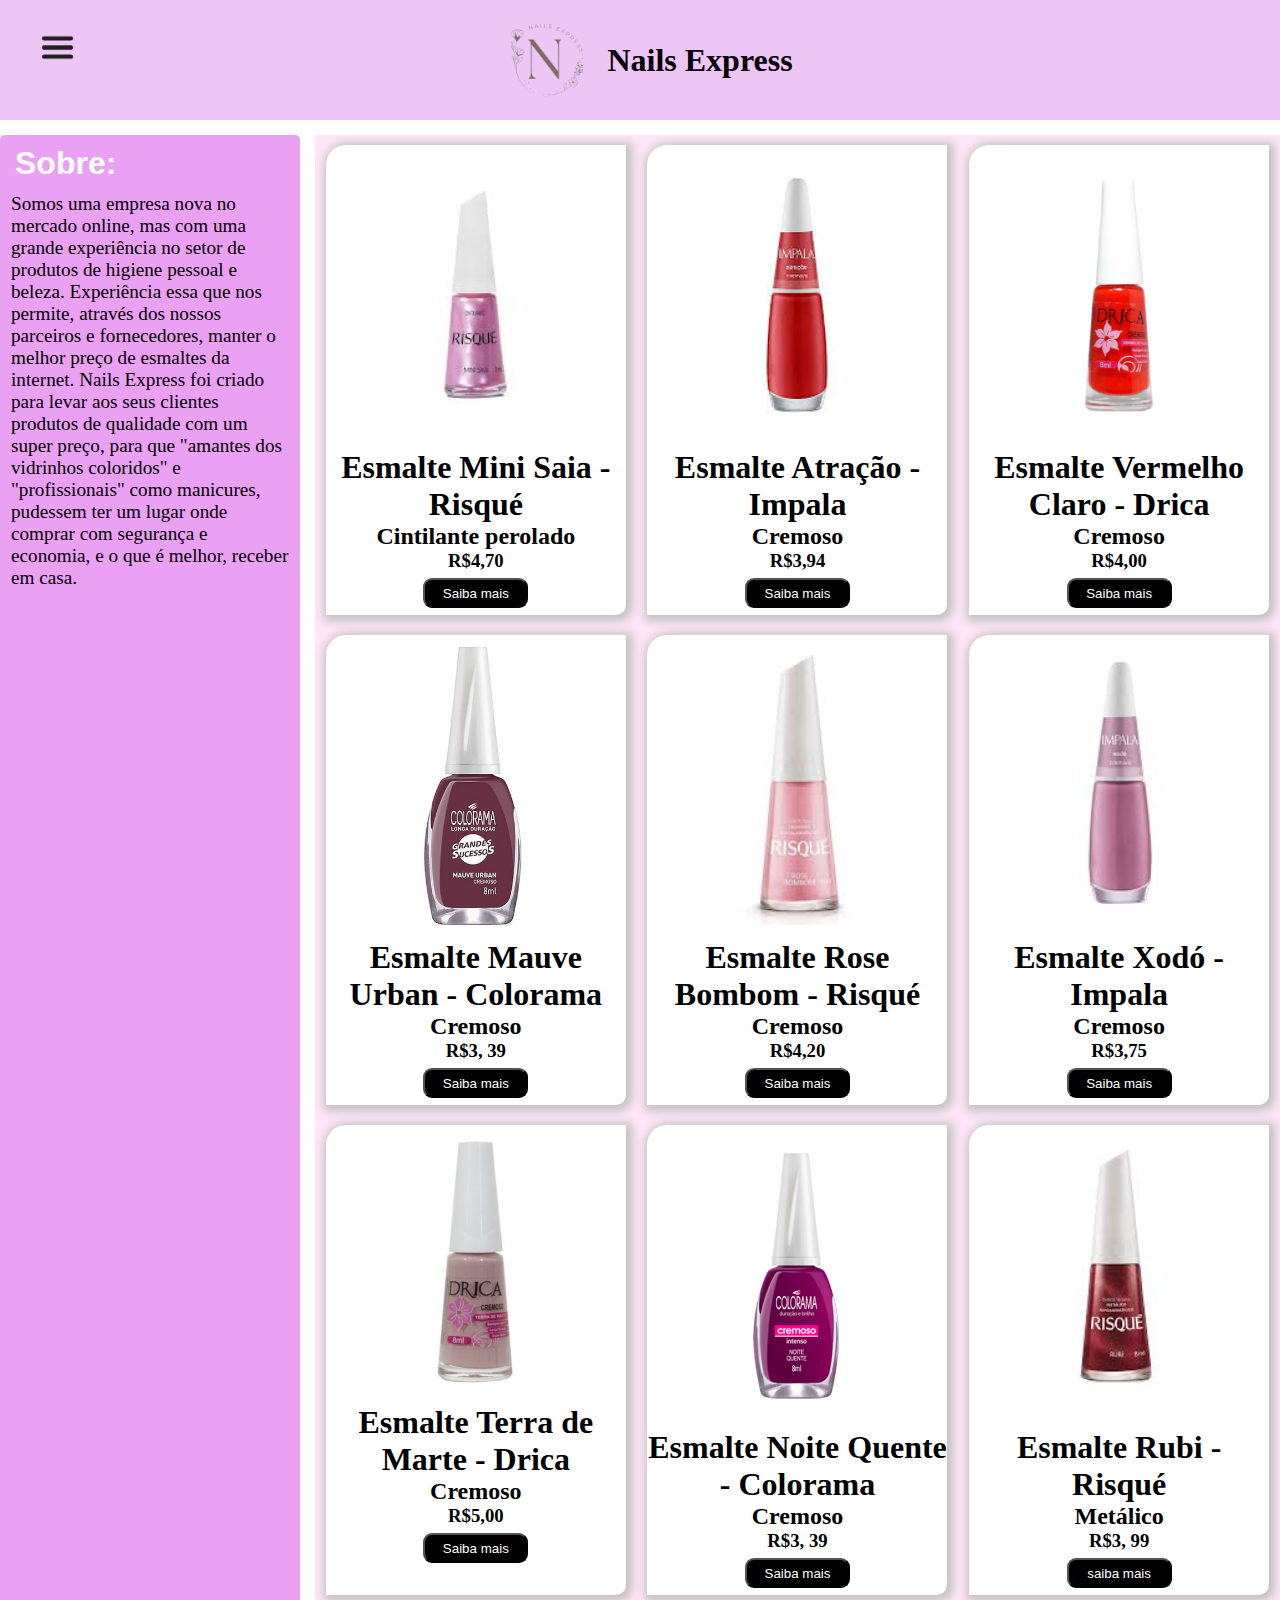
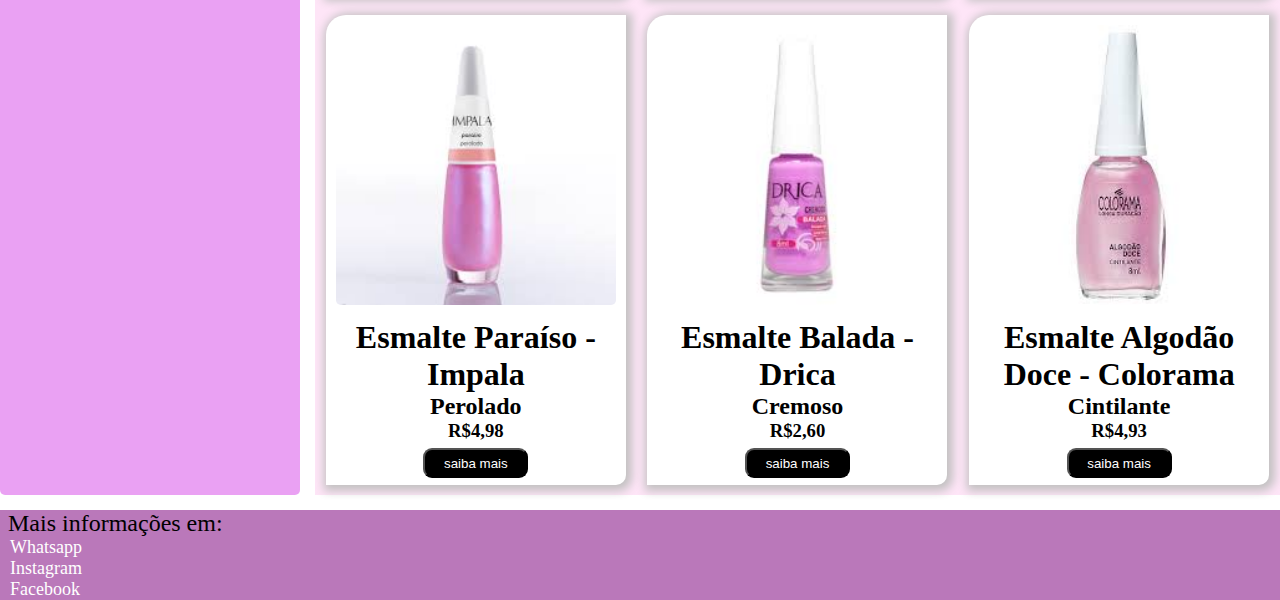
<file: index.html>
<!DOCTYPE html>
<html lang="pt-br">
<!-- Inicio do head -->
<head>
    <meta charset="UTF-8">
    <title>Nails Express</title>
    <link rel="stylesheet" href="style.css">
</head>
<!-- Fim do head -->
<!-- Inicio do body -->
<body onload="ola()">
    <!-- Conectei o javascript com o index -->
    <script src="script.js"></script>
    <!-- Inicio do header -->
    <header>
        <!-- Início do div -->
        <div class="nav_mobile">
            <input type="checkbox" id="menu">
            <label for="menu">
                <img src="imagens/menu.png" alt="Menu" class="menu">
            </label>
            <!-- Início do nav, irá aparecer quando clicar no menu-->
            <nav>
                <!-- Início do ul -->
                <ul>
                    <li><a href="carrinho.html">Carrinho</a></li>
                    <li><a href="formulário.html">Cadastro</a></li>
                </ul>
                <!-- Fim do ul -->
            </nav>
            <!-- Fim do nav -->
        </div>
        <!-- Fim do div-->
        <img src="imagens/logo_tipo.png" alt="Logo" class="logo">
        <h1>Nails Express</h1>
    </header>
    <!-- Fim do header -->
    <!-- Inicio do aside -->
    <aside>
        <h2>Sobre:</h2>
        <p>Somos uma empresa nova no mercado online, mas com uma grande experiência no setor de produtos de higiene pessoal e beleza. Experiência essa que nos permite, através dos nossos parceiros e fornecedores, manter o melhor preço de esmaltes da internet. Nails Express foi criado para levar aos seus clientes produtos de qualidade com um super preço, para que "amantes dos vidrinhos coloridos" e "profissionais" como manicures, pudessem ter um lugar onde comprar com segurança e economia, e o que é melhor, receber em casa.</p>
    </aside>
    <!-- Fim do aside -->
    <!-- Inicio do main -->
    <main>
        <!-- Inicio do section -->
        <selection class="elementomae">
            <!-- Inicio do div -->
            <div class="elemento">
                <img src="imagens/risque_1.jpeg" alt="Risqué">
                <h1>Esmalte Mini Saia - Risqué</h1>
                <h2>Cintilante perolado</h2>
                <h3>R$4,70</h3>
                <button>
                    <a href="https://www.google.com/search?q=Esmalte+Mini+Saia+-+Risqu%C3%A9&oq=Esmalte+Mini+Saia+-+Risqu%C3%A9&aqs=chrome..69i57.767j0j1&sourceid=chrome&ie=UTF-8" target="_blank">Saiba mais</a>
                </button>
            </div>
            <!-- Fim do div -->
            <!-- Inicio do div -->
            <div class="elemento">
                <img src="imagens/impala_vermelho.jpeg" alt="Impala">
                <h1>Esmalte Atração - Impala</h1>
                <h2>Cremoso</h2>
                <h3>R$3,94</h3>
                <button>
                    <a href="https://www.google.com/search?q=Esmalte+Atra%C3%A7%C3%A3o+-+Impala&sca_esv=2677688350dc5440&ei=5WUNZqQi5tzk5Q_Ti63YBw&udm=&ved=0ahUKEwjkqKaAn6aFAxVmLrkGHdNFC3sQ4dUDCBA&uact=5&oq=Esmalte+Atra%C3%A7%C3%A3o+-+Impala&gs_lp=[base64]&sclient=gws-wiz-serp" target="_blank">Saiba mais</a>
                </button>
            </div>
            <!-- Fim do div -->
            <!-- Inicio do div -->
            <div class="elemento">
                <img src="imagens/drica_vermelho.png" alt="Drica">
                <h1>Esmalte Vermelho Claro - Drica</h1>
                <h2>Cremoso</h2>
                <h3>R$4,00</h3>
                <button>
                    <a href="https://www.google.com/search?q=Esmalte+Vermelho+Claro+-+Drica&sca_esv=3f3f4933d0200e18&ei=pw1yZp2RPPrR1sQPl_ydoAE&ved=0ahUKEwjdgIKHneaGAxX6qJUCHRd-BxQQ4dUDCBA&uact=5&oq=Esmalte+Vermelho+Claro+-+Drica&gs_lp=[base64]&sclient=gws-wiz-serp" target="_blank">Saiba mais</a>
                </button>
            </div>
            <!-- Fim do div -->
            <!-- Inicio do div -->
            <div class="elemento">
                <img src="imagens/colorama1.jpg" alt="Colorama">
                <h1>Esmalte Mauve Urban - Colorama</h1>
                <h2>Cremoso</h2>
                <h3>R$3, 39</h3>
                <button>
                    <a href="https://www.google.com/search?q=Esmalte+Mauve+Urban+-+Colorama&sca_esv=2677688350dc5440&ei=umcNZqONEJrB5OUPtdK40As&udm=&ved=0ahUKEwij0ofgoKaFAxWaILkGHTUpDroQ4dUDCBA&uact=5&oq=Esmalte+Mauve+Urban+-+Colorama&gs_lp=[base64]&sclient=gws-wiz-serp" target="_blank">Saiba mais</a>
                </button>
            </div>
            <!-- Fim do div -->
            <!-- Inicio do div -->
            <div class="elemento">
                <img src="imagens/risque_rosinha.jpeg" alt="Risqué">
                <h1>Esmalte Rose Bombom - Risqué</h1>
                <h2>Cremoso</h2>
                <h3>R$4,20</h3>
                <button>
                    <a href="https://www.google.com/search?q=Esmalte+Rose+Bombom+-+Risqu%C3%A9&oq=Esmalte+Rose+Bombom+-+Risqu%C3%A9&aqs=chrome..69i57.1039j0j1&sourceid=chrome&ie=UTF-8" target="_blank">Saiba mais</a>
                </button>
            </div>
            <!-- Fim do div -->
            <!-- Inicio do div -->
            <div class="elemento">
                <img src="imagens/impala_cr.jpeg" alt="Impala">
                <h1>Esmalte Xodó - Impala</h1>
                <h2>Cremoso</h2>
                <h3>R$3,75</h3>
                <button>
                    <a href="https://www.google.com/search?q=Esmalte+Xod%C3%B3+-+Impala&sca_esv=2677688350dc5440&ei=8mgNZufQNo3B5OUP8P-4-AI&udm=&ved=0ahUKEwjnkZH1oaaFAxWNILkGHfA_Di8Q4dUDCBA&uact=5&oq=Esmalte+Xod%C3%B3+-+Impala&gs_lp=[base64]&sclient=gws-wiz-serp" target="_blank">Saiba mais</a>
                </button>
            </div>
            <!-- Fim do div -->
            <!-- Inicio do div -->
            <div class="elemento">
                <img src="imagens/drica_marrom.jpg" alt="Drica">
                <h1>Esmalte Terra de Marte - Drica</h1>
                <h2>Cremoso</h2>
                <h3>R$5,00</h3>
                <button>
                    <a href="produto.html" target="_blank">Saiba mais</a>
                </button>
            </div>
            <!-- Fim do div -->
            <!-- Inicio do div -->
            <div class="elemento">
                <img src="imagens/colorama_roxo.jpg" alt="Colorama">
                <h1>Esmalte Noite Quente - Colorama</h1>
                <h2>Cremoso</h2>
                <h3>R$3, 39</h3>
                <button>
                    <a href="https://www.google.com/search?q=Esmalte+Noite+Quente+-+Colorama&sca_esv=2677688350dc5440&biw=1920&bih=916&ei=D3ANZquwEfvX1sQPt9a32AU&udm=&ved=0ahUKEwjr85TZqKaFAxX7q5UCHTfrDVsQ4dUDCBA&uact=5&oq=Esmalte+Noite+Quente+-+Colorama&gs_lp=[base64]&sclient=gws-wiz-serp" target="_blank">Saiba mais</a>
                </button>
            </div>
            <!-- Fim do div -->
            <!-- Inicio do div -->
            <div class="elemento">
                <img src="imagens/risque_esmaltes.jpeg" alt="Risqué">
                <h1>Esmalte Rubi - Risqué</h1>
                <h2>Metálico</h2>
                <h3>R$3, 99</h3>
                <button>saiba mais</button>
            </div>
            <!-- Fim do div -->
            <!-- Inicio do div -->
            <div class="elemento">
                <img src="imagens/impala_rosabrilho.jpeg" alt="Impala">
                <h1>Esmalte Paraíso - Impala</h1>
                <h2>Perolado</h2>
                <h3>R$4,98</h3>
                <button>saiba mais</button>
            </div>
            <!-- Fim do div -->
            <!-- Inicio do div -->
            <div class="elemento">
                <img src="imagens/drica_cremoso.jpeg" alt="Drica">
                <h1>Esmalte Balada - Drica</h1>
                <h2>Cremoso</h2>
                <h3>R$2,60</h3>
                <button>saiba mais</button>
            </div>
            <!-- Fim do div -->
            <!-- Inicio do div -->
            <div class="elemento">
                <img src="imagens/colorama_cintilante.jpeg" alt="Colorama">
                <h1>Esmalte Algodão Doce - Colorama</h1>
                <h2>Cintilante</h2>
                <h3>R$4,93</h3>
                <button>saiba mais</button>
            </div>
            <!-- Fim do div -->
        </selection>
        <!-- Fim do section -->
    </main>
    <!-- Fim do main -->
    <!-- Inicio do footer -->
    <footer>
        <p>Mais informações em:</p>
        <a href="https://web.whatsapp.com/" target="_blank">Whatsapp</a>
        <br>
        <a href="https://www.instagram.com/" target="_blank">Instagram</a>
        <br>
        <a href="https://www.facebook.com/?locale=pt_BR" target="_blank">Facebook</a>
    </footer>
    <!-- Fim do footer -->
</body>
<!-- Fim do body -->
</html>
</file>
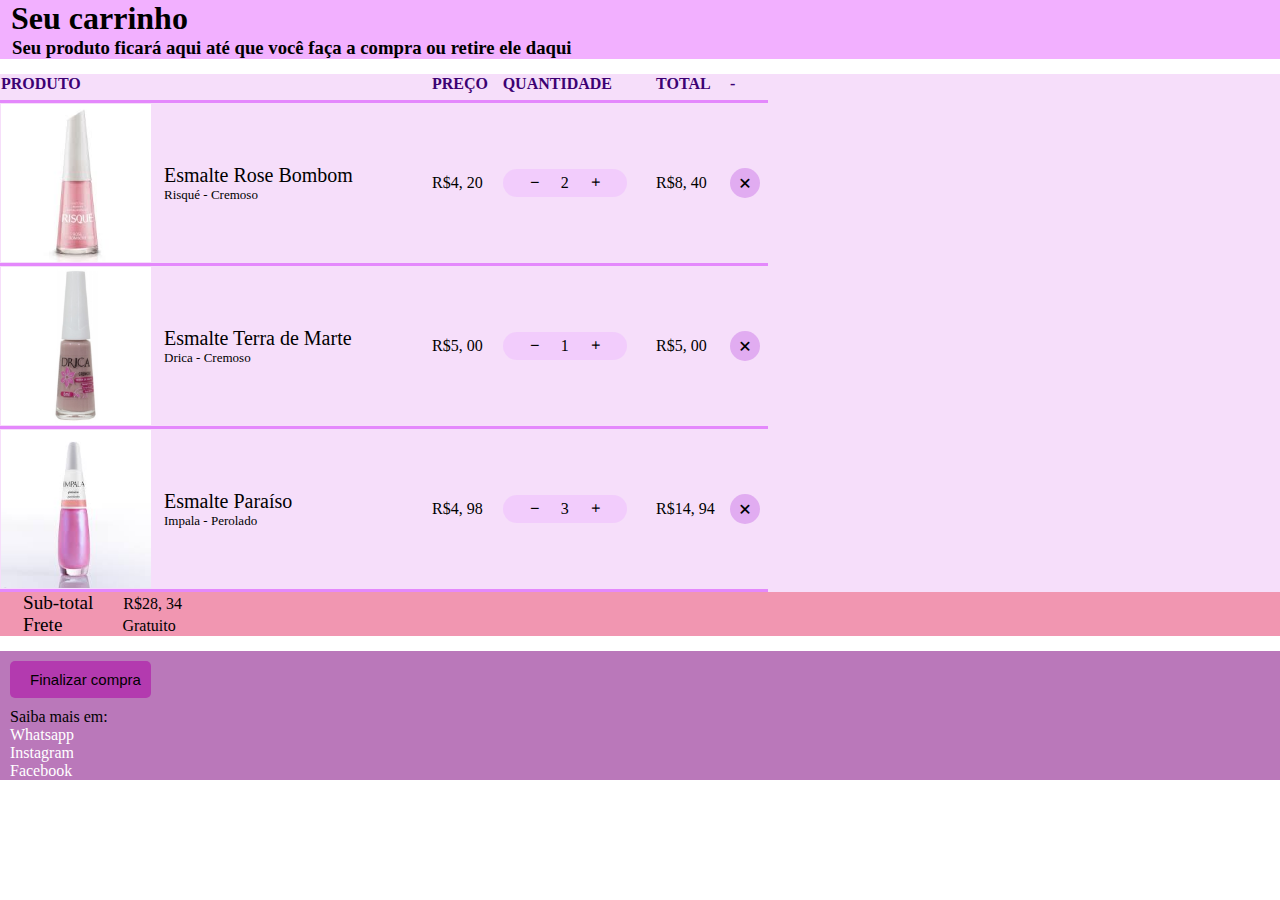
<file: carrinho.html>
<!DOCTYPE html>
<html lang="pt-br">
<!-- Início do head -->
<head>
    <meta charset="UTF-8">
    <title>Carrinho</title>
    <link rel="stylesheet" href="style_carrinho.css">
    <link href='https://unpkg.com/boxicons@2.1.4/css/boxicons.min.css' rel='stylesheet'>
</head>
<!-- Fim do head -->
<!-- Início do body -->
<body>
    <!-- Início do header -->
    <header>
        <h1>Seu carrinho</h1>
        <h3>Seu produto ficará aqui até que você faça a compra ou retire ele daqui</h3>
    </header>
    <!-- Fim do header -->
    <!-- Início do main -->
    <main>
        <!-- Início do section -->
        <section>
            <!-- Início do table, que é a tabela com tudo da compra -->
            <table>
                <!-- Início do thead, que é o cabeçalho da tabela -->
                <thead>
                    <!-- Início do tr, que é define uma linha na tabela -->
                    <tr>
                        <th>Produto</th>
                        <th>Preço</th>
                        <th>Quantidade</th>
                        <th>Total</th>
                        <th>-</th>
                    </tr>
                    <!-- Fim do tr -->
                </thead>
                <!-- Fim do thead -->
                 <!-- Início do tbody, corpo da tabela-->
                <tbody>
                    <!-- Início do tr -->
                    <tr>
                        <td>
                            <!-- Início do div produto -->
                            <div class="produto">
                                <img src="imagens/risque_rosinha.jpeg" alt="Risqué">
                                <!-- Início do div info-->
                                <div class="info">
                                    <div class="nome">Esmalte Rose Bombom</div>
                                    <div class="categoria">Risqué - Cremoso</div>
                                </div>
                                <!-- Fim do div info -->
                            </div>
                            <!-- Fim do div produto -->
                        </td>
                        <td>R$4, 20</td>
                        <td>
                            <!-- Início do div qty -->
                            <div class="qty">
                                <button><i class="bx bx-minus"></i></button>
                                <span>2</span>
                                <button><i class="bx bx-plus"></i></button>
                            </div>
                            <!-- Fim do div qty -->
                        </td>
                        <td>R$8, 40</td>
                        <td>
                            <button class="delete"><i class="bx bx-x"></i></button>
                        </td>
                    </tr>
                    <!-- Fim do tr -->
                     <!-- Início do tr-->
                    <tr>
                        <td>
                            <!-- Início do div produto -->
                            <div class="produto">
                                <img src="imagens/drica_marrom.jpg" alt="Drica">
                                <!-- Início do div info -->
                                <div class="info">
                                    <div class="nome">Esmalte Terra de Marte</div>
                                    <div class="categoria">Drica - Cremoso</div>
                                </div>
                                <!-- Fim do div info -->
                            </div>
                            <!-- Fim do div produto -->
                        </td>
                        <td>R$5, 00</td>
                        <td>
                            <!-- Início do div qty -->
                            <div class="qty">
                                <button><i class="bx bx-minus"></i></button>
                                <span>1</span>
                                <button><i class="bx bx-plus"></i></button>
                            </div>
                            <!-- Fim do div qty -->
                        </td>
                        <td>R$5, 00</td>
                        <td>
                            <button class="delete"><i class="bx bx-x"></i></button>
                        </td>
                    </tr>
                    <tr>
                        <td>
                            <!-- Início do div produto -->
                            <div class="produto">
                                <img src="imagens/impala_rosabrilho.jpeg" alt="Risqué">
                                <!-- Início do div info -->
                                <div class="info">
                                    <div class="nome">Esmalte Paraíso</div>
                                    <div class="categoria">Impala - Perolado</div>
                                </div>
                                <!-- Fim do div info -->
                            </div>
                            <!-- Fim do div produto -->
                        </td>
                        <td>R$4, 98</td>
                        <td>
                            <!-- Início do div qty -->
                            <div class="qty">
                                <button><i class="bx bx-minus"></i></button>
                                <span>3</span>
                                <button><i class="bx bx-plus"></i></button>
                            </div>
                            <!-- Fim do div qty -->
                        </td>
                        <td>R$14, 94</td>
                        <td>
                            <button class="delete"><i class="bx bx-x"></i></button>
                        </td>
                    </tr>
                    <!-- Fim do tr -->
                </tbody>
                <!-- Fim do tbody -->
            </table>
            <!-- Fim do table -->
        </section>
        <!-- Fim do section -->
         <!-- Início do div box -->
        <div class="box">
            <!--Início do div info -->
            <div class="info">
                <div><span1>Sub-total</span1><span2>R$28, 34</span2></div>
                <div><span1>Frete</span1><span3>Gratuito</span3></div>
            </div>
            <!-- Fim do div info -->
        </div>
        <!-- Fim do div box -->
    </main>
    <!-- Fim do main -->
    <!-- Início do footer -->
    <footer>
        <button>
            <a href="formulário.html">Finalizar compra</a>
        </button>
        <p>Saiba mais em:</p>
        <a href="https://web.whatsapp.com/" target="_blank">Whatsapp</a>
        <br>
        <a href="https://www.instagram.com/" target="_blank">Instagram</a>
        <br>
        <a href="https://www.facebook.com/?locale=pt_BR" target="_blank">Facebook</a>
    </footer>
    <!-- Fim do footer-->
</body>
<!-- Fim do body -->
</html>
</file>
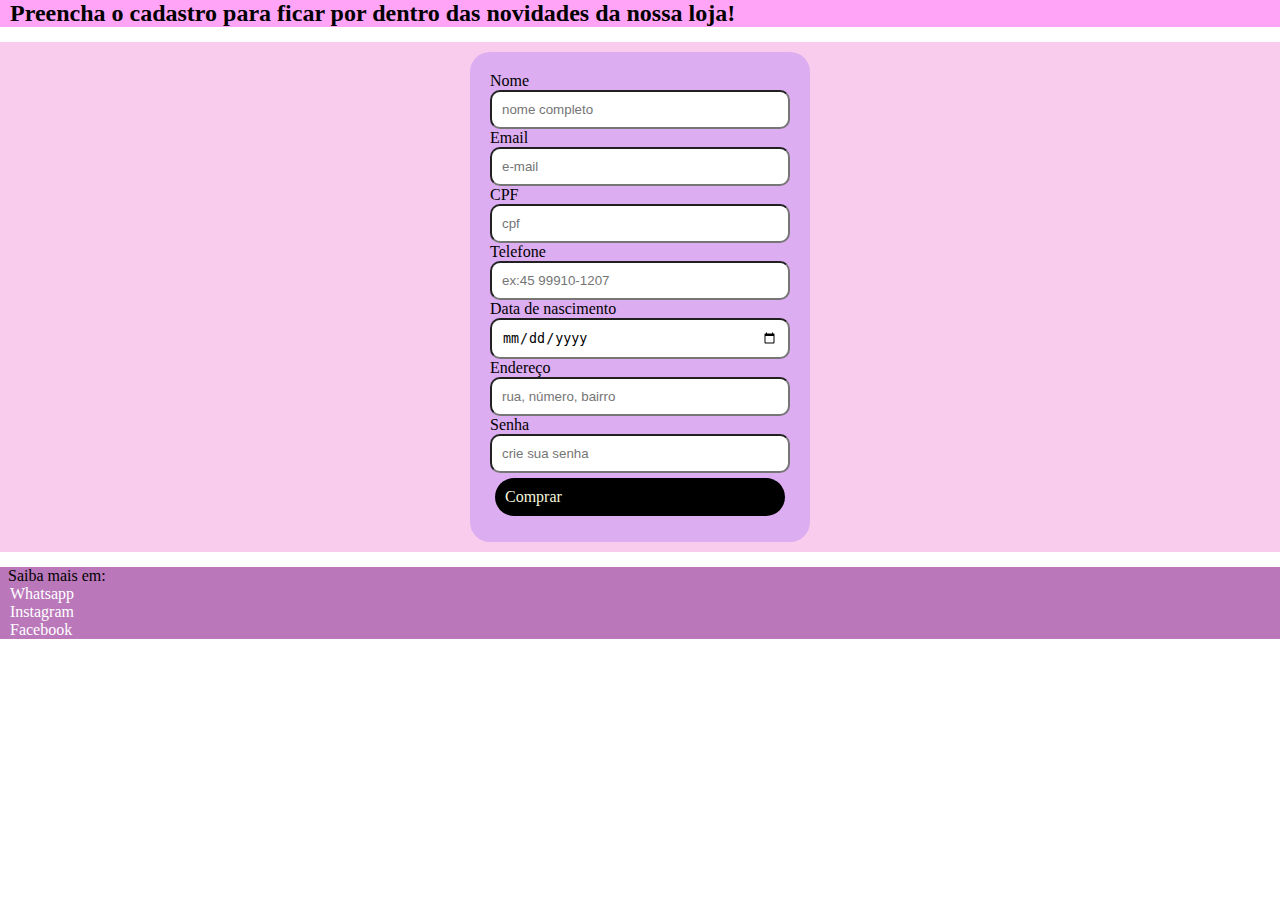
<file: formulário.html>
<!DOCTYPE html>
<html lang="pt-br">
<!-- Inicio do head -->
<head>
    <meta charset="UTF-8">
    <title>Registro</title>
    <link rel="stylesheet" href="style_formulario.css">
</head>
<!-- Fim do head -->
<!-- Início do body -->
<body>
    <!-- Início do header -->
    <header>
        <h2>Preencha o cadastro para ficar por dentro das novidades da nossa loja!</h2>
    </header>
    <!-- Fim do header -->
    <!-- Início do main -->
    <main>
        <!-- Início do section -->
        <section class="elemento">
            <!-- Início do card -->
            <div class="caixa">
                <label for="nome">Nome</label>
                <input type="nome" name="nome_cliente" id="nome" placeholder="nome completo">
                <label for="email">Email</label>
                <input type="email" name="email_cliente" id="email" placeholder="e-mail">
                <label for="cpf">CPF</label>
                <input type="cpf" name="cpf_cliente" id="cpf" placeholder="cpf">
                <label for="telefone">Telefone</label>
                <input type="telefone" name="telefone_cliente" id="telefone" placeholder="ex:45 99910-1207">
                <label for="data">Data de nascimento</label>
                <input type="date" name="data_cliente" id="data" placeholder="data de nascimento">
                <label for="endereço">Endereço</label>
                <input type="endereço" name="endereço_cliente" id="endereço" placeholder="rua, número, bairro">
                <label for="senha">Senha</label>
                <input type="senha" name="senha_cliente" id="senha" placeholder="crie sua senha">
                <a href="index.html" target="_blank">Comprar</a>
            </div>
            <!-- Fim do card -->
        </section> 
        <!-- Fim do section -->
    </main>
    <!-- Fim do main -->
    <!-- Início do footer -->
    <footer>
        <p>Saiba mais em:</p>
        <a href="https://web.whatsapp.com/" target="_blank">Whatsapp</a>
        <br>
        <a href="https://www.instagram.com/" target="_blank">Instagram</a>
        <br>
        <a href="https://www.facebook.com/?locale=pt_BR" target="_blank">Facebook</a>
    </footer>
    <!-- Fim do footer -->
</body>
<!-- Fim do body -->
</html>
</file>
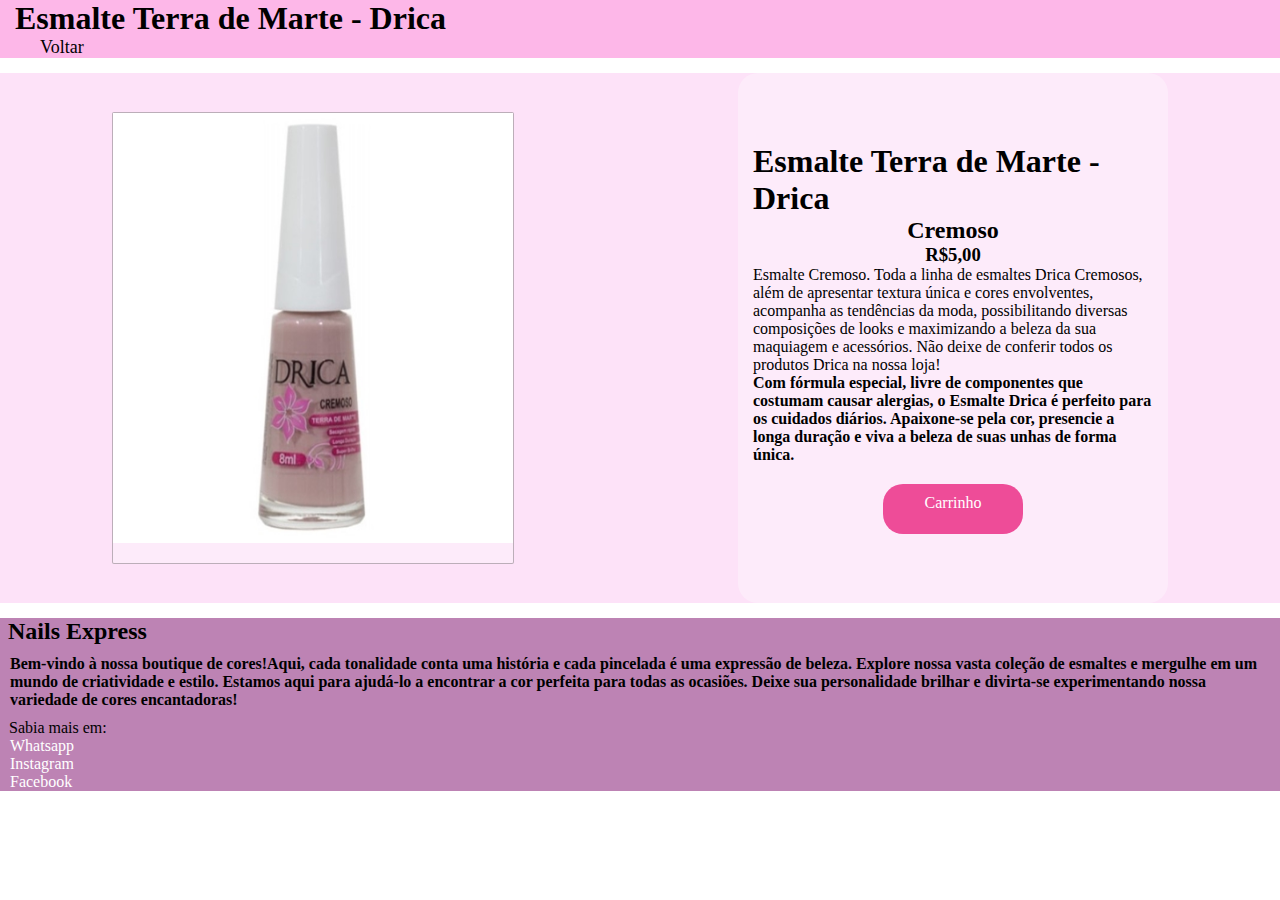
<file: produto.html>
<!DOCTYPE html>
<html lang="pt-br">
<!-- Inicio do head -->
<head>
    <meta charset="UTF-8">
    <title>Esmalte Terra de Marte</title>
    <link rel="stylesheet" href="style_produto.css">
</head>
<!-- Fim do head -->
<!-- Inicio do body -->
<body>
    <!-- Inicio do header -->
    <header>
        <h1>Esmalte Terra de Marte - Drica</h1>
            <!-- Inicio do nav -->
            <nav>
                <ul>
                    <li><a href="index.html" target="_blank">Voltar</a></li>
                </ul>
            </nav>
            <!-- Fim do nav -->
    </header>
    <!-- Fim do header -->
    <!-- Inicio do main -->
    <main>
        <!-- Inicio do section -->
        <section class="elementomae">
            <!-- Inicio do div -->
            <div class="elemento">
                <img src="imagens/drica_marrom.jpg" alt="Drica">
            </div>
            <!-- Fim do div -->
            <!-- Inicio do div -->
            <div class="texto">
                <h1>Esmalte Terra de Marte - Drica</h1>
                <h2>Cremoso</h2>
                <h3>R$5,00</h3>
                <p>
                    Esmalte Cremoso. Toda a linha de esmaltes Drica Cremosos, além de apresentar textura única e cores envolventes, acompanha as tendências da moda, possibilitando diversas composições de looks e maximizando a beleza da sua maquiagem e acessórios. Não deixe de conferir todos os produtos Drica na nossa loja!
                </p>
                <h4>
                    Com fórmula especial, livre de componentes que costumam causar alergias, o Esmalte Drica é perfeito para os cuidados diários. Apaixone-se pela cor, presencie a longa duração e viva a beleza de suas unhas de forma única.
                </h4>
                <a href="carrinho.html" target="_blank">Carrinho</a>
            </div>
            <!-- Fim do div -->
        </section>
        <!-- Fim do section -->
    </main>
    <!-- Fim do main -->
    <!-- Inicio do footer -->
    <footer>
        <h2>Nails Express</h2>
        <h4>Bem-vindo à nossa boutique de cores!Aqui, cada tonalidade conta uma história e cada pincelada é uma expressão de beleza. Explore nossa vasta coleção de esmaltes e mergulhe em um mundo de criatividade e estilo. Estamos aqui para ajudá-lo a encontrar a cor perfeita para todas as ocasiões. Deixe sua personalidade brilhar e divirta-se experimentando nossa variedade de cores encantadoras!</h4>
        <p>Sabia mais em:</p>
        <a href="https://web.whatsapp.com/" target="_blank">Whatsapp</a>
        <br>
        <a href="https://www.instagram.com/" target="_blank">Instagram</a>
        <br>
        <a href="https://www.facebook.com/?locale=pt_BR" target="_blank">Facebook</a>
    </footer>
    <!-- Fim do footer -->
</body>
<!-- Fim do body -->
</html>
</file>
<file: style.css>
/* Removi todas as margens */
*{
    margin: 0%;
}
/* Adicionei cor ao header */
header{
    background-color:rgba(230, 175, 241, 0.712);
}
/* Adicionei cor ao aide e ajustei o tamanho e borda */
aside{
    background-color: rgba(230, 143, 241, 0.842);
    height: auto;
    width: 300px;
    border-radius: 5px;
}
/* Adicionei cor ao main */
main{
    background-color:rgba(250, 142, 221, 0.233);
}
/* Adicionei cor ao footer */
footer{
    background-color:rgba(155, 59, 155, 0.685);
}
/* Classifiquei o header para o grid */
header{
    grid-area: cabeça;
}
/* Classifiquei o aside para o grid */
aside{
    grid-area: secundário;
}
/* Classifiquei o main para o grid */
main{
    grid-area: principal;
}
/* Classifiquei o footer para o grid */
footer{
    grid-area: rodape;
}
/* Responsividade */
body{
    display: grid;
    gap: 15px;
    grid-template-areas:
    "cabeça cabeça cabeça"
    "secundário principal principal"
    "rodape rodape rodape";
    grid-template-columns: auto auto auto;
    grid-template-rows:auto auto auto;
}
/* Responsividade */
@media screen and (max-width: 400px) {
    body{
        grid-template-areas: 
        "cabeça"
        "secundário"
        "principal"
        "rodape";
        grid-template-columns: 1fr;
        grid-template-rows: auto auto auto auto;
    }
}
/* Mudei a aparencia do elemento mae */
.elementomae{
    justify-content: space-around;
    display: flex;
    flex-direction: row;
    flex-wrap: wrap;
    align-items: center;
}
/* Mudei a aparencia do elemento */
.elemento{
    border: 5px;
    width: 300px;
    height: 470px;
    border-radius: 20px 0 10px 0;
    box-shadow: 2px 2px 10px 4px rgb(194, 193, 193);
    background-color: rgb(255, 255, 255);
    margin: 10px;
} 
/* Mudei a aparencia do elemento para quando o mouse passar por cima */
.elemento:hover{
    
    transition: 1.0s;
    background-color: #0000003f;
}
/* Ajustei os textos do div no centro */
div{
    text-align: center;
}
/* Deixei o header mais flexível, ajustei tudo no centro */
header{
    display: flex;
    justify-content: center;
    align-items: center;
}
/*Deixei os paragrafos do footer mais para a direita e aumentei a fonte*/
footer p{
    margin-left: 8px;
    font-size: x-large;
}
/* Mudei a aparencia do link no footer */
footer a{
    text-decoration: none;
    color: #ffffff;
    transition: 0.3s;
    margin-left: 10px;
    font-size: large;
}
/* Mudei a cor do link no footer para quando o mouse passar por cima */
footer a:hover{
    color: rgb(0, 0, 0);
}
/* Deixei o titulo no aside mais para a direita */
aside h1{
    margin-left: 5px;
} 
/* Mudei a aparencia do botao */
button{
    border-radius: 9px;
    background-color: rgb(0, 0, 0);
    width: 105px;
    height: 30px;
    color: rgb(255, 255, 255);
    margin-top: 6px;
}
/* Mudei o tamanho, borda e margem das imagens */
img{
    width: 280px;
    border-radius: 5px;
    margin: 10px;
}
/* Mudei a aparencia dos links no div */
div a{
    color:white;
    text-decoration: none;
}
/* Mudei a aparencia dos links no div para quando o mouse passar por cima */
div a:hover{
    text-decoration:underline;
}
/* Mudei a aparencia do link no aside */
aside h2{
    color: #ffffff;
    font-family: 'Franklin Gothic Medium', 'Arial Narrow', Arial, sans-serif;
    font-size: xx-large;
    margin-left: 15px;
    margin-top: 10px;
}
/*Mudei o tamanho e adicionei margem no paragrafo do aside*/
aside p{
    font-size: larger;
    margin: 11px;
}
/* Mudei a apaencia do ul */
.nav_mobile ul{
    list-style: none;
    position: absolute;
    top: 40px;
    width: 77%;
}
/* Mudei a aparecia do li dentro do nav */
.nav_mobile li{
    transition: 0.4s;
    border-radius: 20px;
    margin: 10px;
}
/* Mudei a aparecia do li dentro do nav para quando o mouse passar por cima */
.nav_mobile li:hover{
    background-color: rgba(228, 144, 196, 0.507);
}
/*Aumentei a fonte do link do menu*/
.nav_mobile a{
    font-size: large;
}
/* Mudei o tamanho da imagem do menu */
.nav_mobile img{
    width: 55px;
}
/* Deixei a caixinha invisivel */
.nav_mobile input[type="checkbox"]{
     display: none;
}
/* Mudei a aparencia do nav, que vai aparecer quando clicar na imagem menu */
.nav_mobile nav{
    background-color: rgb(133, 57, 110);
    width: 250px;
    height: 100vh;
    top: 1px;
    position: absolute;
    left: -360px;
    transition: all 0.3s;
}
/* Mudei a aparencia do texto que esta no nav */
.nav_mobile a{
    display: block;
    padding: 17px 5px;
    text-decoration: none;
}
/* Mudei o label, que é a imagem */
.nav_mobile label{
    position: absolute;
    z-index: 1;
    top: 10px;
    left: 20px;
}
/* Isso é para quando clicar na imagem, o nav aparecer */
.nav_mobile input[type="checkbox"]:checked ~ nav{
    transform: translateX(350px);
}
/* Mudei o tamanho da imagem do header */
header img{
    width: 100px;
}
</file>
<file: style_carrinho.css>
/* Removi todas as margens */
*{
    margin: 0%;
}
/* Adicionei cor ao header */
header{
    background-color:rgba(212, 0, 255, 0.308);
}
/* Adicionei cor ao main */
main{
    background-color:rgba(241, 204, 248, 0.644);
}
/* Adicionei cor ao footer */
footer{
    background-color:rgba(155, 59, 155, 0.685);
}
/* Classifiquei o header para o grid */
header{
    grid-area: cabeça;
}
/* Classifiquei o main para o grid */
main{
    grid-area: principal;
}
/* Classifiquei o footer para o grid */
footer{
    grid-area: rodape;
}
/* Responsividade */
body{
    display: grid;
    gap: 15px;
    grid-template-areas:
    "cabeça cabeça cabeça"
    "principal principal principal"
    "rodape rodape rodape";
    grid-template-columns: auto auto auto;
    grid-template-rows:auto auto auto;
}
/* Responsividade */
@media screen and (max-width: 400px) {
    body{
        grid-template-areas: 
        "cabeça"
        "principal"
        "rodape";
        grid-template-columns: 1fr;
        grid-template-rows: auto auto auto auto;
    }
}
/*Deixei o h1 do header mais para a direita*/
header h1{
    margin-left: 11px;
}
/*Deixei o h3 do header mais para a direita*/
header h3{
    margin-left: 12px;
}
/* Ajustei a imagem */
img{
    width: 150px;
    height: 158px;
}
/*  Mudei a aparencia dos links do main */
main a{
    text-decoration: none;
    color: blueviolet;
    transition: 0.3s;
}
/*  Mudei a aparencia dos links do main para quando o mouse passar por cima */
main a:hover{
    text-decoration: underline;
    color: black;
}
/*  Mudei a aparencia dos links do footer */
footer a{
    text-decoration: none;
    color: rgb(255, 255, 255);
    transition: 0.3s;
    margin-left: 10px;
}
/*  Mudei a aparencia dos links do footer para quando o mouse passar por cima */
footer a:hover{
    color: rgb(0, 0, 0);
}
/*Deixei o paragrafo do footer mais para a direita*/
footer p{
    margin-left: 10px;
}
/*Deixei o h1 do main mais para a direita*/
main h1{
    margin: 5px;
}
/*Ajustei o tamanho da tabela e coloquei linhas separando os produtos*/
table{
    width: 60%;
    border-collapse: collapse;
}
/* Ajustei as linhas entre os produtos */
tr{
    border-bottom: 3px rgba(200, 0, 255, 0.389) solid;
}
/* Arrumei a aparencia do cabeçalho da tabela*/
th{
    text-align: left;
    padding-bottom: 7px;
    text-transform: uppercase;
    color: rgb(60, 2, 115);
}
/* Ajustei o texto de descrição do produto */
.produto{
    display: flex;
    align-items: center;
}
/* Deixei o texto dentro do div produto mais para a direita */
.info{
    margin-left: 13px;
}
/* Aumentei a fonte do texto dentro do div produto */
.nome{
    font-size: 20px;
}
/* Aumentei a fonte do texto dentro do div produto */
.categoria{
    font-size: 13px;
}
/* Coloquei um padding no td, que é tudo dentro do corpo da tabela, para não ficar nada muito perto */
td{
    padding: 27x;
}
/* Ajustei o botão X */
.delete{
    background-color: rgba(216, 153, 237, 0.723);
    border: 0;
    width: 30px;
    height: 30px;
    border-radius: 100%;
    display: flex;
    align-items: center;
    justify-content: center;
    font-size: 20px;
}
/* Mudei o cursor para uma mãozinha quando o mouse passa por cima dos botões */
button{
    cursor: pointer;
}
/* Mudei a aparencia do elemento "quantidade" da tabela */
.qty{
    background: rgba(236, 180, 255, 0.406);
    display: inline-flex;
    padding: 5px 15px;
    border-radius: 20px;
    min-width: 60px;
    align-items: center;
}
/* Mudei a aparencia dos botões */
button{
    display: flex;
    align-items: center;
    background: transparent;
    border: 0;
    padding: 0 10px;
}
/* Mudei a aparencia dos botões para quando eu passar por cima */
button:hover{
    background-color: rgba(151, 75, 177, 0.632);
    border-radius: 8px;
}
/* Adicionei uma margem no número do elemento "quantidade" */
span{
    margin: 0 10px;
}
/* Coloquei uma cor de fundo no box */
.box{
    background-color: rgba(237, 106, 133, 0.624);
}
/* Coloquei o texto mais para a direita e aumentei a fonte */
span1{
    font-size: larger;
    margin-left: 10px;
}
/* Coloquei o texto mais para a direita */
span2{
    margin-left: 30px;
}
/* Coloquei o texto mais para a direita */
span3{
    margin-left: 60px;
}
/* Mudei a aparencia do botão do footer */
footer button{
    background-color: rgba(172, 2, 164, 0.52);
    color: rgb(0, 0, 0);
    border-radius: 5px;
    padding: 10px;
    font-size: 15px;
    transition: 0.3s;
    margin: 10px;
}
/* Mudei a aparencia do botão do footer para quando o mouse passar por cima */
footer button:hover{
    background-color: blueviolet;
}
/* Mudei a aparencia do link dentro do botão do footer */
button a{
    color: black;
}
</file>
<file: style_formulario.css>
/* Removi todas as margens */
*{
    margin: 0%;
}
/* Adicionei cor ao header */
header{
    background-color: rgba(255, 123, 244, 0.685);
}
/* Adicionei cor ao main */
main{
    background-color:rgba(245, 174, 227, 0.63);
}
/* Adicionei cor ao footer */
footer{
    background-color: rgba(155, 59, 155, 0.685);
}
/* Classifiquei o header para o grid */
header{
    grid-area: cabeça;
}
/* Classifiquei o main para o grid */
main{
    grid-area: principal;
}
/* Classifiquei o footer para o grid */
footer{
    grid-area: rodape;
}
/* Responsividade */
body{
    display: grid;
    gap: 15px;
    grid-template-areas:
    "cabeça cabeça cabeça"
    "principal principal principal"
    "rodape rodape rodape";
    grid-template-columns: auto auto auto;
    grid-template-rows:auto auto auto;
}
/* Responsividade */
@media screen and (max-width: 400px) {
    body{
        grid-template-areas: 
        "cabeça"
        "principal"
        "principal"
        "rodape";
        grid-template-columns: 1fr;
        grid-template-rows: auto auto auto auto;
    }
}
/*Deixei o titulo do header mais para a direita*/
header h2{
    margin-left: 10px;
}
/* Mudei a aparencia do link do footer */
footer a{
    text-decoration: none;
    color: rgb(255, 255, 255);
    transition: 0.3s;
    margin-left: 10px;
}
/* Mudei a aparencia do link do footer para quando o mouse passar por cima */
footer a:hover{
    color: rgb(0, 0, 0);
}
/*Deixei o paragrafo do footer mais para a direita*/
footer p{
    margin-left: 8px;
}
/* Organizei o card */
.elemento{
    display:flex;
    justify-content: space-around;
}
/* Organizei o div */
.caixa{
    width: 300px;
    height: 450px;
    padding: 20px;
    border-radius: 20px;
    background-color: rgba(154, 102, 250, 0.308);
    flex-direction: column;
    margin: 10px;
    display: flex;
}
/* Mudei a aparencia do link do div */
div a{
    background-color: black;
    padding: 10px;
    margin: 5px;
    border-radius: 20px;
    color: beige;
    text-decoration: none;
    transition: 0.3s;
}
/* Mudei a aparencia do link do div para quando o mouse passar por cima */
div a:hover{
    text-decoration: underline;
    color: burlywood;
}
/* Mudei a aparencia do input */
input{
    border-radius: 10px;
    padding: 10px;
}
</file>
<file: style_produto.css>
/* Removi todas as margens */
*{
    margin: 0%;
}
/* Adicionei cor ao header */
header{
    background-color:rgba(252, 138, 218, 0.61);
}
/* Adicionei cor ao main */
main{
    background-color:rgba(250, 189, 240, 0.445);
}
/* Adicionei cor ao footer */
footer{
    background-color:rgba(153, 65, 140, 0.651)
}
/* Classifiquei o header para o grid */
header{
    grid-area: cabeça;
}
/* Classifiquei o main para o grid */
main{
    grid-area: principal;
}
/* Classifiquei o footer para o grid */
footer{
    grid-area: rodape;
}
/* Responsividade */
body{
    display: grid;
    gap: 15px;
    grid-template-areas:
    "cabeça cabeça cabeça"
    "principal principal principal"
    "rodape rodape rodape";
    grid-template-columns: auto auto auto;
    grid-template-rows:auto auto auto;
}
/* Responsividade */
@media screen and (max-width: 400px) {
    body{
        grid-template-areas: 
        "cabeça"
        "principal"
        "principal"
        "rodape";
        grid-template-columns: 1fr;
        grid-template-rows: auto auto auto auto;
    }
}
/* Mudei a aparencia do link do footer */
footer a{
    text-decoration: none;
    color: #ffffff;
    transition: 0.3s;
    margin-left: 10px;
}
/* Mudei a aparencia do link do footer para quando o mouse passar por cima */
footer a:hover{
    color:rgb(0, 0, 0);
}
/*Deixei o titulo do footer mais para a direita*/
footer h2{
    margin-left: 8px;
}
/*Deixei o paragrafo do footer mais para a direita*/
footer p{
    margin-left: 9px;
}
/*Deixei o subtitulo do footer mais para a direita*/
footer h4{
    margin: 10px;
}
/* Mudei a aparencia do botao */
button{
    text-decoration: none;
    border-radius: 9px;
    background-color: rgba(255, 0, 157, 0.849);
    width: 60px;
    height: 30px;
}
/*Deixei o titulo do header mais para a direita*/
header h1{
    margin-left: 15px;
}
/* Mudei a aparencia do nav li no header */
header nav li{
    list-style: none;
}
/* Mudei a aparencia do link do nav no header */
header nav a{
    font-size: large;
    text-decoration: none;
    color: rgb(0, 0, 0);
    transition: 0.5s;
}
/* Mudei a aparencia do link do nav no header para quando o mouse passar por cima */
header nav a:hover{
    color: rgb(0, 0, 0);
    text-decoration: underline;
}
/* Mudei a aparencia do elemento mae no main */
.elementomae{
    display: flex;
    justify-content: space-around;
    flex-wrap: wrap;
    align-items: center;
    flex-direction: row;
}
/* Mudei a aparencia do elemento que é onde a imagem está */
.elemento{
    width: 400px;
    height: 450px;
    border-radius: 2px;
    background-color: rgba(255, 255, 255, 0.322);
    border-color: 10px white;
    align-items: center;
    flex-direction: column;
    display: flex;
    border: 0.1px rgba(0, 0, 0, 0.26) solid;
}
/* Mudei a aparencia do texto */
.texto{
    justify-content: center;
    width: 400px;
    height: 500px;
    border-radius: 20px;
    background-color: rgba(255, 255, 255, 0.322);
    align-items: center;
    flex-direction: column;
    display: flex;
    transition: 0.7s;
    padding: 15px;
}
/* Mudei a aparencia do texto para quando o mouse passar por cima */
.texto:hover{
    background-color: rgba(69, 71, 94, 0.158);
}
/* Mudei a aparencia da imagem no elemento */
.elemento img{
    width: 400px;
    height: 430px;
}
/* Mudei a aparencia do link de texto */
.texto a{
    background-color: rgb(238, 76, 152);
    border-radius: 20px;
    height: 30px;
    width: 120px;
    text-align: center;
    text-decoration: none;
    color: white;
    margin-top: 20px;
    padding: 10px;
    transition: 0.4s;
}
</file>
